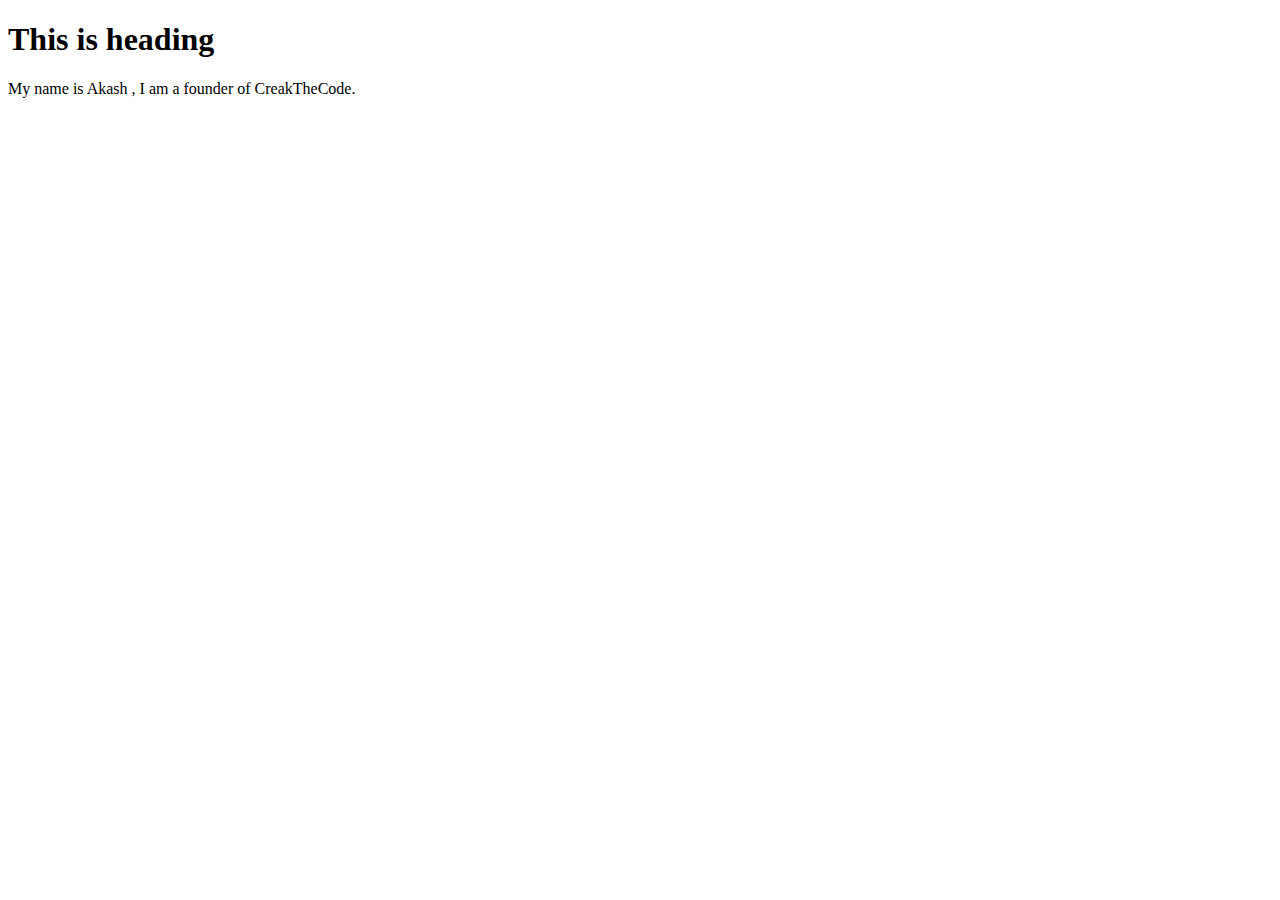
<file: demoCode/index.html>
<!DOCTYPE html>
<html>

<head>
    <title>First webpage</title>
</head>

<body>
    <h1>This is heading</h1>
    <p>
        My name is Akash , I am a founder of CreakTheCode.
    </p>
</body>

</html>
</file>
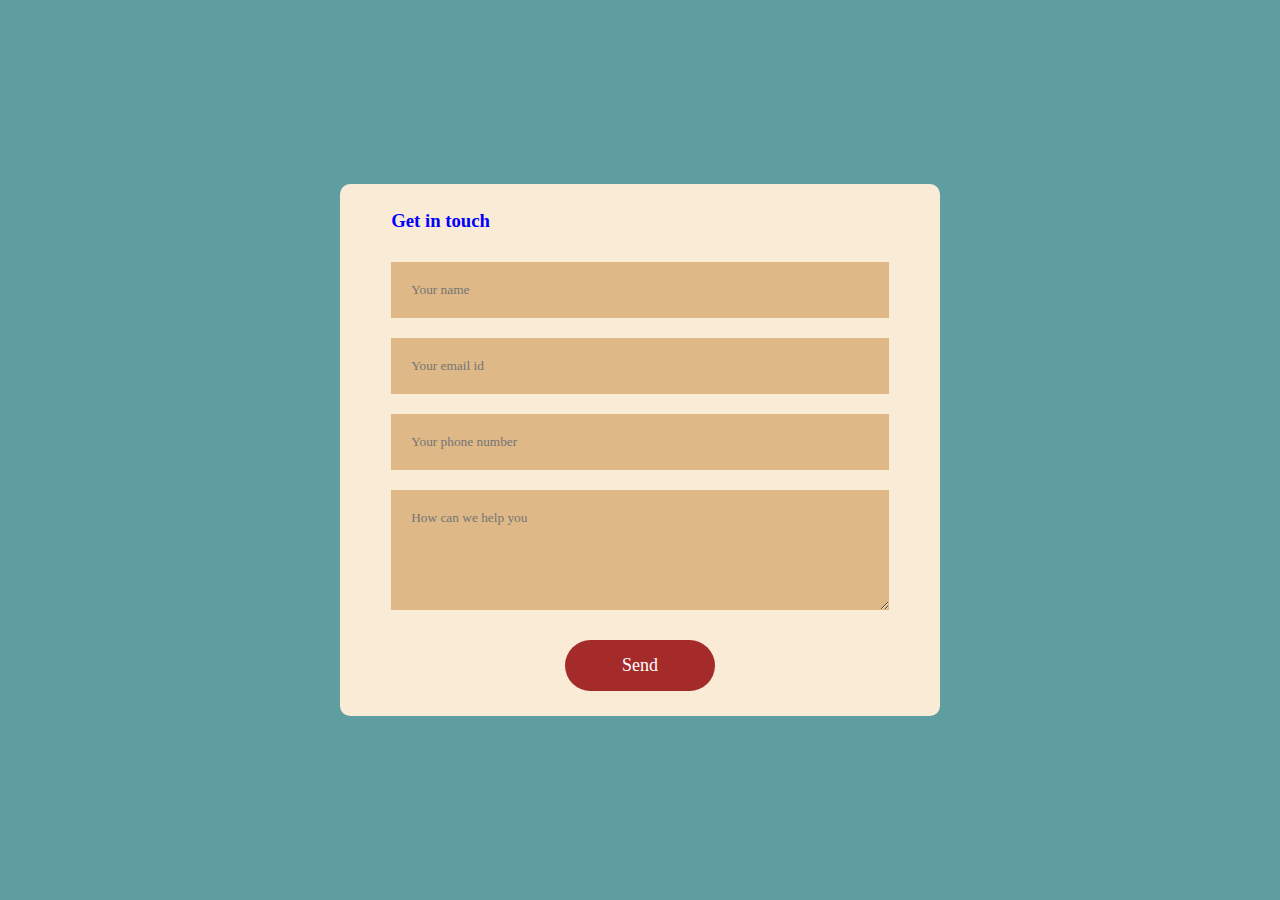
<file: Enquery Form/index.html>
<!DOCTYPE html>
<html lang="en">

<head>
    <meta charset="UTF-8">
    <meta http-equiv="X-UA-Compatible" content="IE=edge">
    <meta name="viewport" content="width=device-width, initial-scale=1.0">
    <title>Registraction | From</title>
    <link rel="stylesheet" href="index.css">
</head>

<body>
    <div class="container">
        <form onsubmit="sendEmail(); reset(); return false">
            <h3>Get in touch</h3>

            <input type="text" id="name" placeholder="Your name" required>
            <input type="email" id="email" placeholder="Your email id" required>
            <input type="phone" id="phone" placeholder="Your phone number" required>
            <textarea id="message" cols="30" rows="5" placeholder="How can we help you"></textarea>
            <button type="submit">Send</button>
        </form>
    </div>

    <script src="https://smtpjs.com/v3/smtp.js"></script>

    <script>
        function sendEmail() {
            Email.send({
                Host: "smtp.gmail.com",
                Username: "computer@gmail.com",
                Password: "#######",
                To: 'ay36808@gmail.com',
                From: document.getElementById("email").value,
                Subject: "Contact form enquery",
                Body: "Main containt"
            }).then(
                message => alert(message)
            );
        }
    </script>

</body>

</html>
</file>
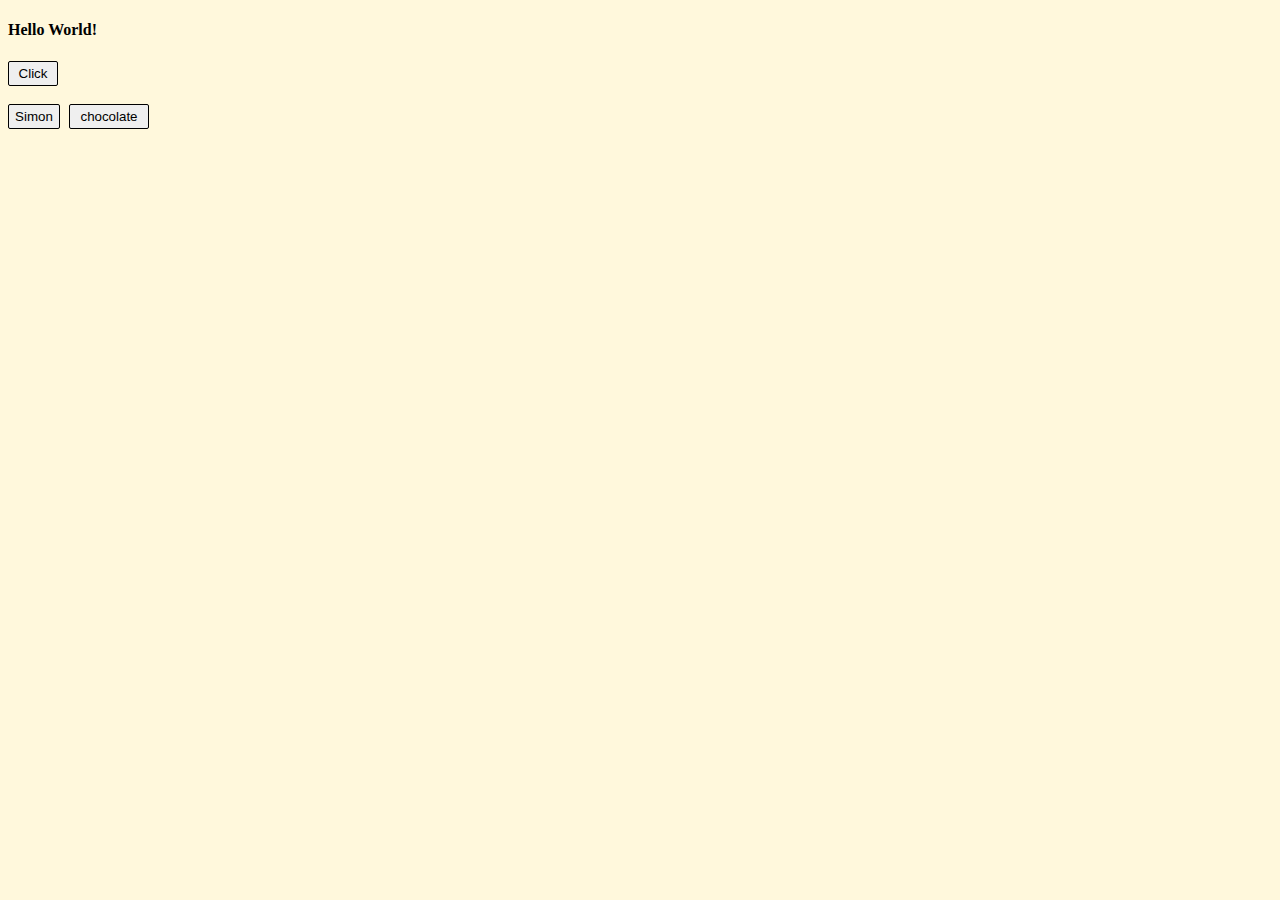
<file: buttonCode/ButtonEx1.html>
<!DOCTYPE html>
<html lang="en">

<head>
    <meta charset="UTF-8">
    <meta http-equiv="X-UA-Compatible" content="IE=edge">
    <meta name="viewport" content="width=device-width, initial-scale=1.0">
    <title>Button | Ex1</title>

    <style>
        body {
            background-color: cornsilk;
        }

        .click-button {
            height: 25px;
            width: 50px;
            border-radius: 2px;
            border-style: solid;
            border-color: black;
            border-width: thin;
        }

        .simon-button {
            height: 25px;
            width: 52px;
            border-radius: 2px;
            border-style: solid;
            border-width: thin;
            border-color: black;
            margin-right: 5px;
        }

        .choclate-button {
            width: 80px;
            height: 25px;
            /* border-spacing: 2px; */
            border-color: black;
            border-width: 1px;
            border-style: solid;
            border-radius: 2px;
        }
    </style>

</head>

<body>
    <h4>Hello World!</h4>

    <button class="click-button">Click</button>
    <br><br>
    <button class="simon-button">Simon</button>
    <button class="choclate-button">chocolate</button>
</body>

</html>
</file>
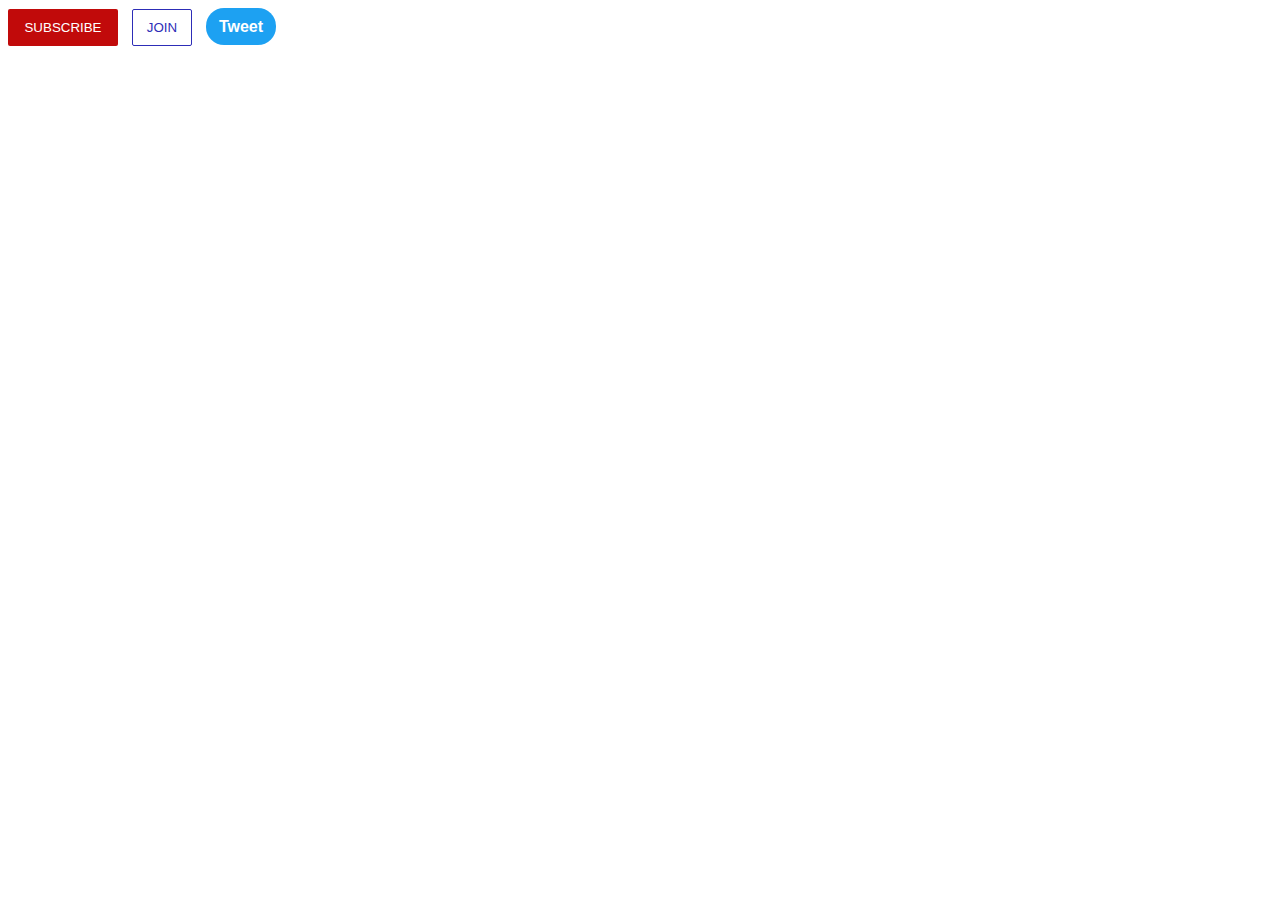
<file: buttonCode/buttons.html>
<!DOCTYPE html>
<html lang="en">

<head>
    <meta charset="UTF-8">
    <meta http-equiv="X-UA-Compatible" content="IE=edge">
    <meta name="viewport" content="width=device-width, initial-scale=1.0">
    <style>
        .suscribe-button {
            background-color: rgb(193, 10, 10);
            /* border-color: red; */
            /* border-width: 0px; */
            border: none;
            color: white;
            height: 37px;
            width: 110px;
            border-radius: 2px;
            cursor: pointer;
            margin-right: 10px;
        }

        .join-button {
            background-color: white;
            border: 2px;
            border-style: solid;
            border-color: rgb(45, 45, 183);
            color: rgb(45, 45, 183);
            border-width: 1px;
            height: 37px;
            width: 60px;
            border-radius: 2px;
            cursor: pointer;
            margin-right: 10px;
        }

        .tweet-button {
            background-color: rgb(29 161 242);
            height: 37px;
            width: 70px;
            border-radius: 18px;
            border: 1px;
            color: white;
            font-weight: bold;
            font-size: medium;
            cursor: pointer;
        }
    </style>
    <title>Suscribe | Channel</title>
</head>

<body>
    <button class="suscribe-button">SUBSCRIBE</button>

    <button class="join-button">JOIN</button>

    <button class="tweet-button">Tweet</button>
</body>

</html>
</file>
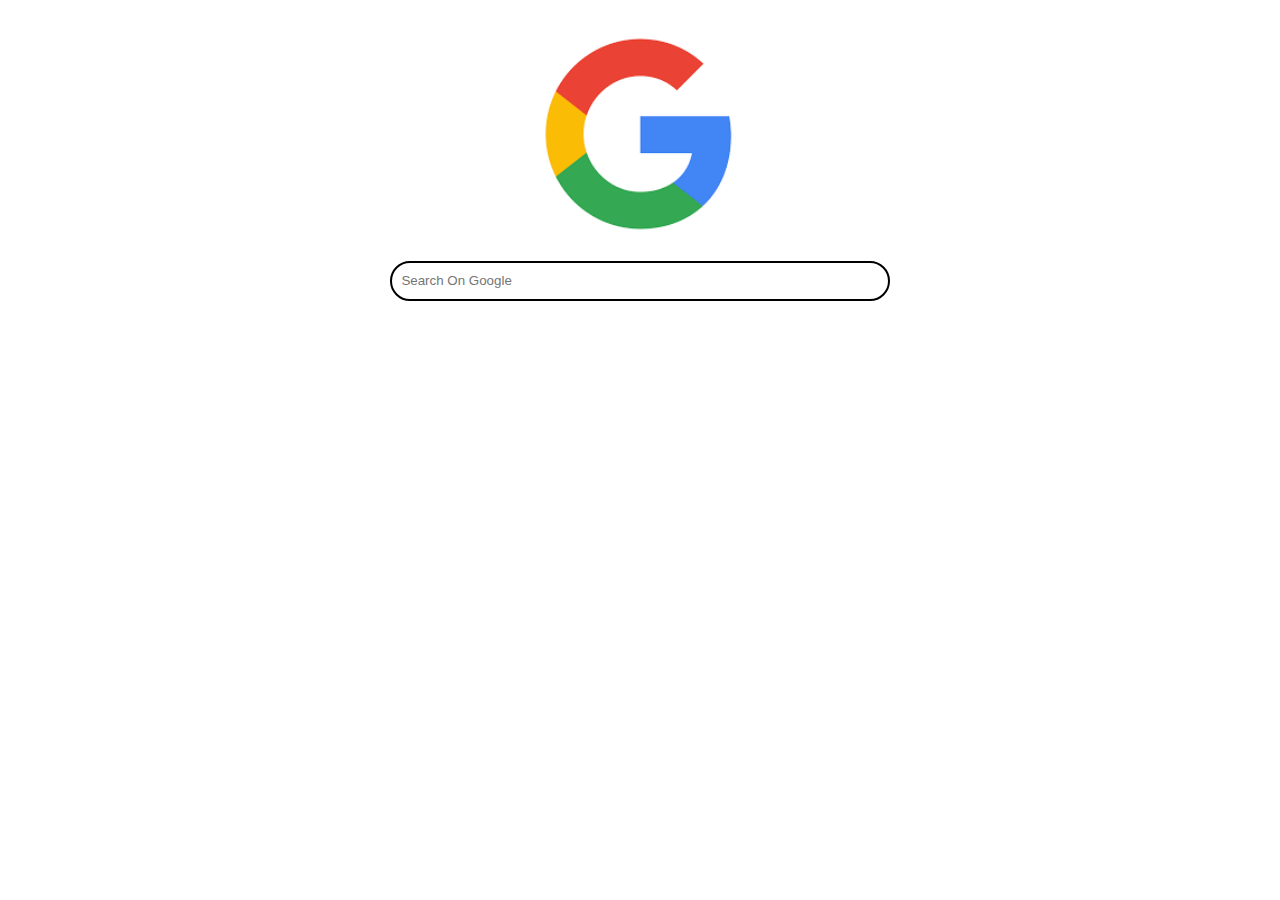
<file: buttonCode/google.html>
<!DOCTYPE html>
<html lang="en">

<head>
    <meta charset="UTF-8">
    <meta http-equiv="X-UA-Compatible" content="IE=edge">
    <meta name="viewport" content="width=device-width, initial-scale=1.0">
    <title>Google | Search</title>

    <style>
        .center {
            display: block;
            margin-left: auto;
            margin-right: auto;
            width: 20%;
        }

        .search {
            border-radius: 20px;
            width: 500px;
            height: 40px;
            border-color: black;
            border-style: solid;
            margin-left: auto;
            margin-right: auto;
            display: block;
        }
    </style>

</head>

<body>
    <a href="https://www.google.com/">
        <img class="center" src="googleSearch.png" alt="">
    </a>
    <input class="search" type="search" placeholder="  Search On Google">
</body>

</html>
</file>
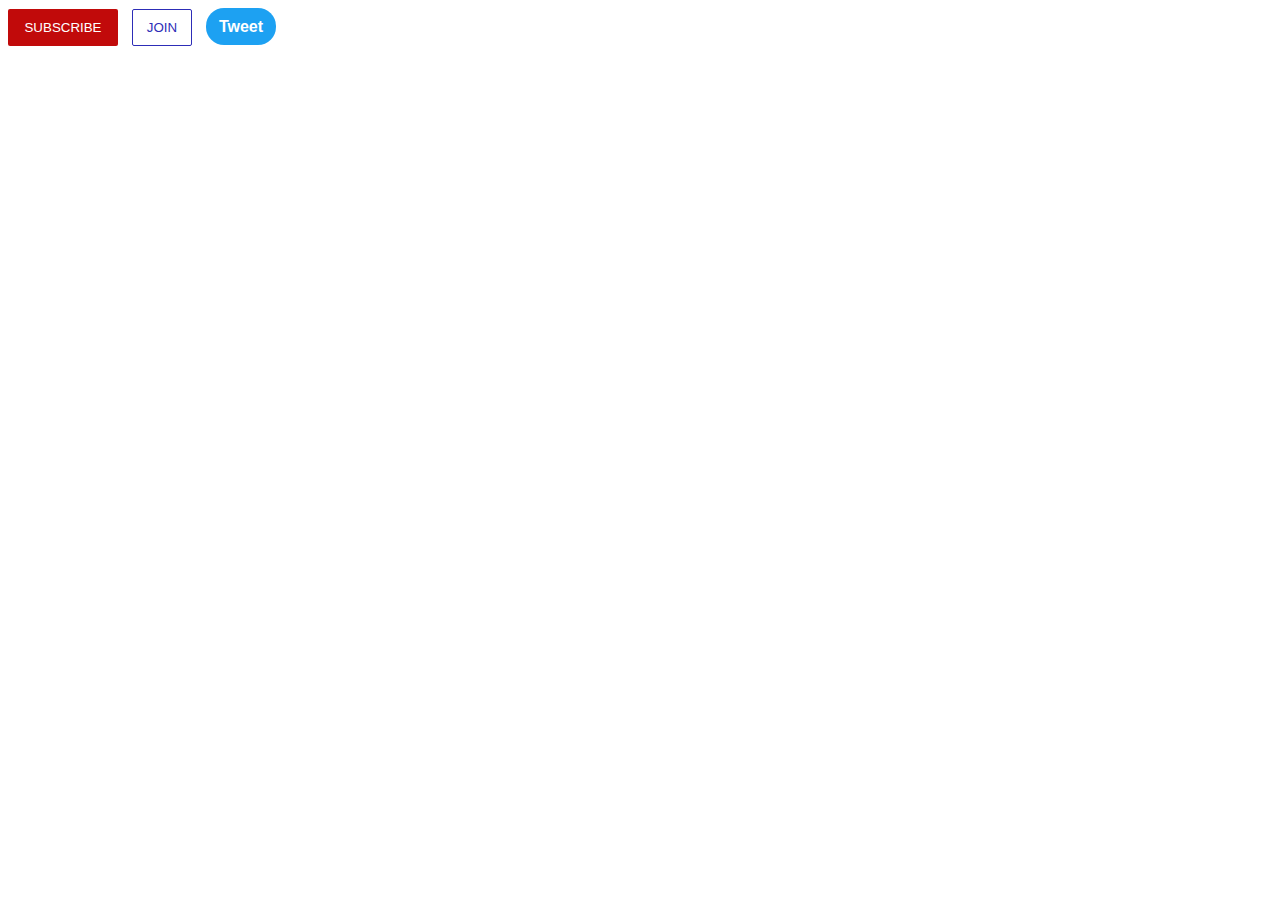
<file: hoverEffect/hoverEffect.html>
<!DOCTYPE html>
<html lang="en">

<head>
    <meta charset="UTF-8">
    <meta http-equiv="X-UA-Compatible" content="IE=edge">
    <meta name="viewport" content="width=device-width, initial-scale=1.0">
    <style>
        .suscribe-button {
            background-color: rgb(193, 10, 10);
            /* border-color: red; */
            /* border-width: 0px; */
            border: none;
            color: white;
            height: 37px;
            width: 110px;
            border-radius: 2px;
            cursor: pointer;
            margin-right: 10px;
            transition: opacity 1s;
        }

        .suscribe-button:hover {
            /* background-color: aqua; */
            /* color: black; */

            /* opacity is used to set litest color bt 0-1; */
            opacity: 0.7;
        }

        .suscribe-button:active {
            /* background-color: chartreuse; */
            opacity: 0.4;
        }

        .join-button {
            background-color: white;
            border: 2px;
            border-style: solid;
            border-color: rgb(45, 45, 183);
            color: rgb(45, 45, 183);
            border-width: 1px;
            height: 37px;
            width: 60px;
            border-radius: 2px;
            cursor: pointer;
            margin-right: 10px;
            transition: background-color 1s, color 1s, opacity 1s;

        }

        .join-button:hover {
            background-color: rgb(45, 45, 183);
            color: white;
        }

        .join-button:active {
            opacity: 0.7;
        }

        .tweet-button {
            background-color: rgb(29 161 242);
            height: 37px;
            width: 70px;
            border-radius: 18px;
            border: 1px;
            color: white;
            font-weight: bold;
            font-size: medium;
            cursor: pointer;
        }
    </style>
    <title>Suscribe | Channel</title>
</head>

<body>
    <button class="suscribe-button">SUBSCRIBE</button>

    <button class="join-button">JOIN</button>

    <button class="tweet-button">Tweet</button>
</body>

</html>
</file>
<file: Enquery Form/index.css>
* {
    margin: 0;
    padding: 0;
    box-sizing: border-box;
    font-family: 'Times New Roman', Times, serif;
}

.container {
    width: 100%;
    height: 100vh;
    background-color: cadetblue;
    display: flex;
    align-items: center;
    justify-content: center;
}

form {
    background-color: antiquewhite;
    display: flex;
    flex-direction: column;
    padding: 2vw 4vw;
    width: 90%;
    max-width: 600px;
    border-radius: 10px;
}

form h3 {
    color: blue;
    font-weight: 800;
    margin-bottom: 20px;

}

form input,
form textarea {
    border: 0;
    margin: 10px 0;
    padding: 20px;
    outline: none;
    background-color: burlywood;
}


form button {
    padding: 15px;
    background-color: brown;
    color: white;
    font-size: 18px;
    border: 0;
    outline: none;
    width: 150px;
    margin: 20px auto 0;
    border-radius: 30px;
    cursor: pointer;

}
</file>
